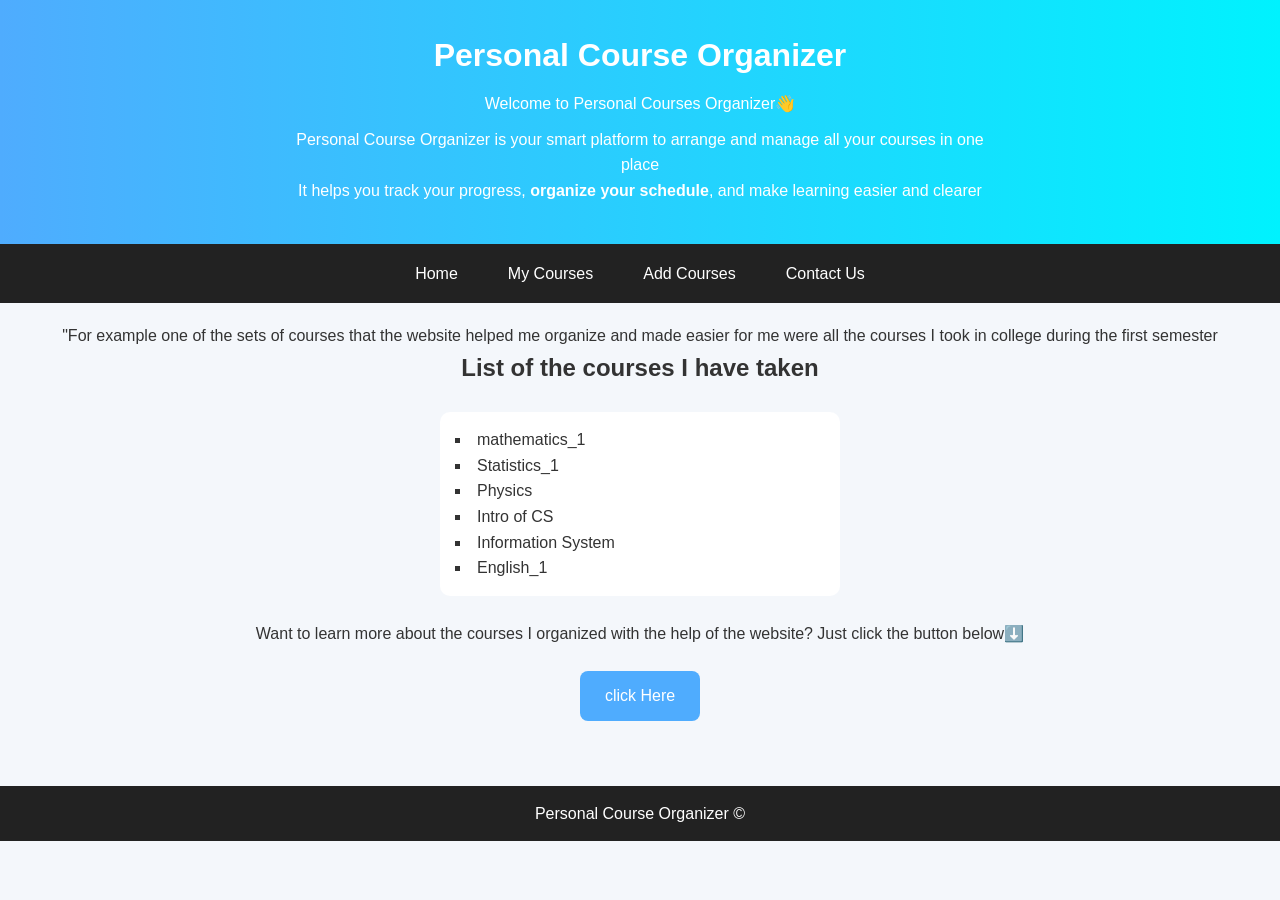
<file: index.html>
<!DOCTYPE html>
<html lang="en">

<head>
    <title>index.com</title>
    <meta name="viewport" content="width=device-width, initial-scale=1.0">
    <link rel="stylesheet" href="external.css">
</head>

<body>
    <header>
        <h1>Personal Course Organizer</h1>
        <p>Welcome to Personal Courses Organizer👋</p>
        <p>Personal Course Organizer is your smart platform to arrange and manage all your courses in one place<br> It
            helps you track your progress, <strong>organize your schedule</strong>, and make learning easier and clearer
        </p>
    </header>
    <nav>
        <ul>
            <li><a href="index.html">Home</a></li>
            <li><a href="My_Courses.html">My Courses</a></li>
            <li><a href="Add_Courses.html">Add Courses</a></li>
            <li><a href="Contact_Us.html">Contact Us</a></li>
        </ul>
    </nav>
    <main>
        <section class="first_sec">
            <p>"For example one of the sets of courses that the website helped me organize and made easier for me were
                all the courses I took in college during the first semester</p>
            <h2>List of the courses I have taken</h2>
        </section>
        <section class="second_sec">
            <ul>
                <li>mathematics_1</li>
                <li>Statistics_1</li>
                <li>Physics</li>
                <li>Intro of CS</li>
                <li>Information System</li>
                <li>English_1</li>
            </ul>
        </section>
        <section class="third_sec">

            <p>Want to learn more about the courses I organized with the help of the website? Just click the button
                below⬇️ </p>
        </section>
        <section class="final_sec">
            <a href="My_Courses.html">click Here</a>
        </section>
    </main>
    <footer>
        <p>Personal Course Organizer &copy;</p>
    </footer>
</body>

</html>
</file>
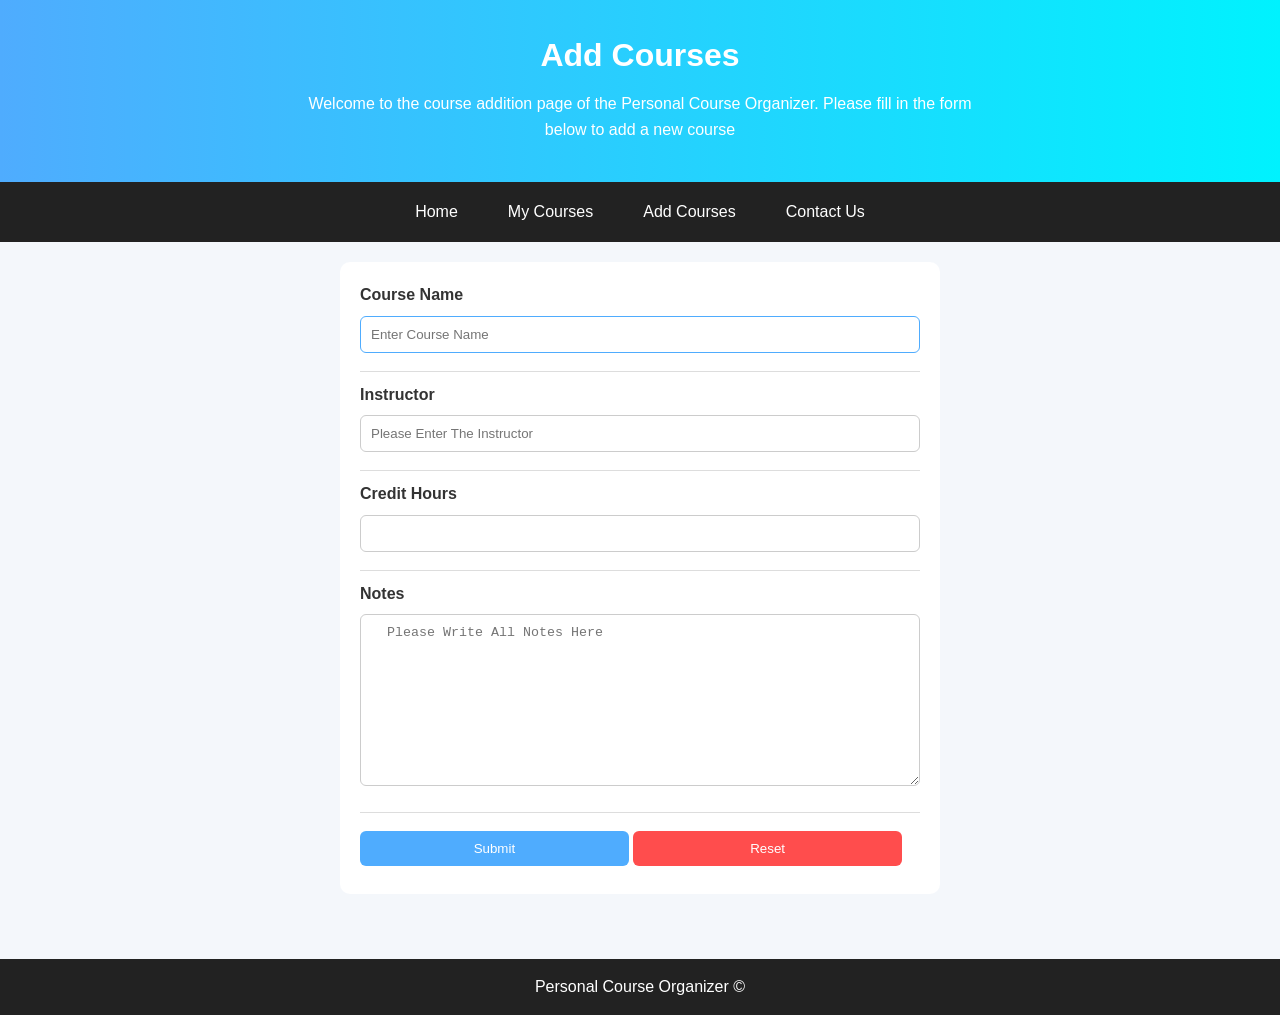
<file: Add_Courses.html>
<!DOCTYPE html>
<html lang="en">

<head>
    <title>Add courses.com</title>
    <meta name="viewport" content="width=device-width, initial-scale=1.0">
    <link rel="stylesheet" href="external.css">
</head>

<body>
    <header>
        <h1>Add Courses</h1>
        <p>Welcome to the course addition page of the Personal Course Organizer. Please fill in the form below to add a
            new course</p>
    </header>
    <nav>
        <ul>
            <li><a href="index.html">Home</a></li>
            <li><a href="My_Courses.html">My Courses</a></li>
            <li><a href="Add_Courses.html">Add Courses</a></li>
            <li><a href="Contact_Us.html">Contact Us</a></li>
        </ul>
    </nav>
    <main>
        <section class="add-course">
            <form method="post">
                <label>Course Name</label><br>
                <input type="text" name="CoursName" required placeholder="Enter Course Name" autofocus>
                <hr>
                <label>Instructor</label><br>
                <input type="text" name="instructor" required placeholder="Please Enter The Instructor">
                <hr>
                <label>Credit Hours</label><br>
                <input type="number" name="CreditHours" required min="0" max="3" step="1">
                <hr>
                <label>Notes</label><br>
                <textarea name="notes" placeholder="  Please Write All Notes Here" rows="10" cols="100"></textarea>
                <hr>
                <input type="submit" id="submit">
                <input type="reset" id="reset">
            </form>
        </section>
    </main>
    <footer>
        <p>Personal Course Organizer &copy;</p>
    </footer>
</body>

</html>
</file>
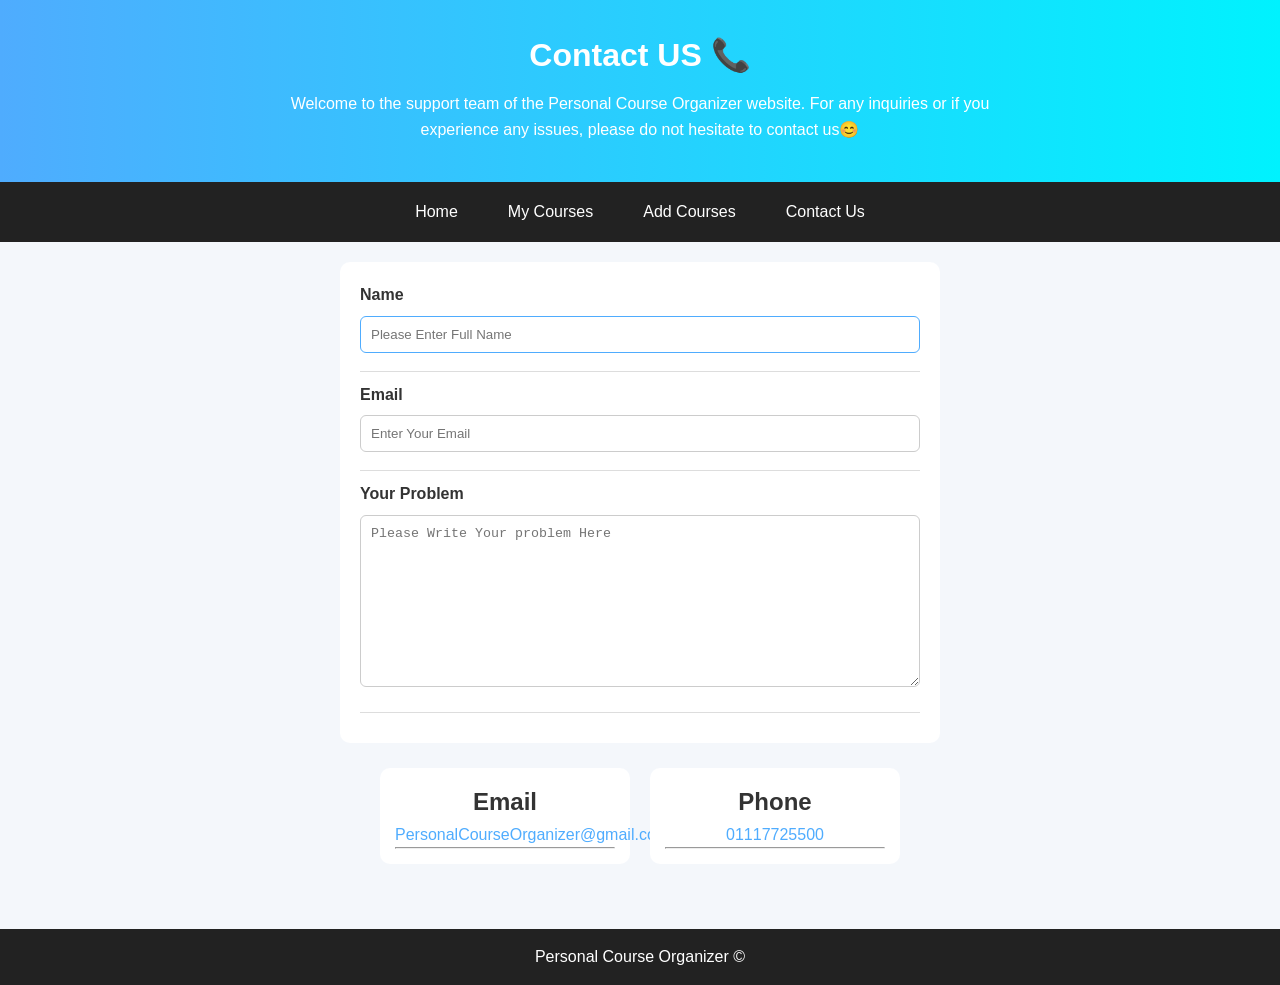
<file: Contact_Us.html>
<!DOCTYPE html>
<html lang="en">

<head>
    <title>Contact Us.com</title>
    <meta name="viewport" content="width=device-width, initial-scale=1.0">
    <link rel="stylesheet" href="external.css">
</head>

<body>
    <header>
        <h1>Contact US 📞</h1>
        <p>Welcome to the support team of the Personal Course Organizer website. For any inquiries or if you experience
            any issues, please do not hesitate to contact us😊</p>
    </header>
    <nav>
        <ul>
            <li><a href="index.html">Home</a></li>
            <li><a href="My_Courses.html">My Courses</a></li>
            <li><a href="Add_Courses.html">Add Courses</a></li>
            <li><a href="Contact_Us.html">Contact Us</a></li>
        </ul>
    </nav>
    <main>
        <section class="Info-of-client">
            <form method="post">
                <label for="name">Name</label><br>
                <input type="text" name="name of Client" id="name" required placeholder="Please Enter Full Name"
                    autofocus>
                <hr>
                <label for="email">Email</label><br>
                <input type="email" name="email" required placeholder="Enter Your Email" id="email">
                <hr>
                <label>Your Problem</label><br>
                <textarea name="The Problem" placeholder="Please Write Your problem Here" rows="10"
                    cols="50"></textarea>
                <hr>
            </form>
        </section>
        <section class="contact-items">
            <article class="contact-item1">
                <h2>Email</h2>
                <a href="mailto:PersonalCourseOrganize@gmail.com">PersonalCourseOrganizer@gmail.com</a><br>
                <hr>
            </article>
            <article class="contact-item2">
                <h2>Phone</h2>
                <a href="tel:+201117725500">01117725500</a>
                <hr>
            </article>


        </section>
    </main>
    <footer>
        <p>Personal Course Organizer &copy;</p>
    </footer>
</body>

</html>
</file>
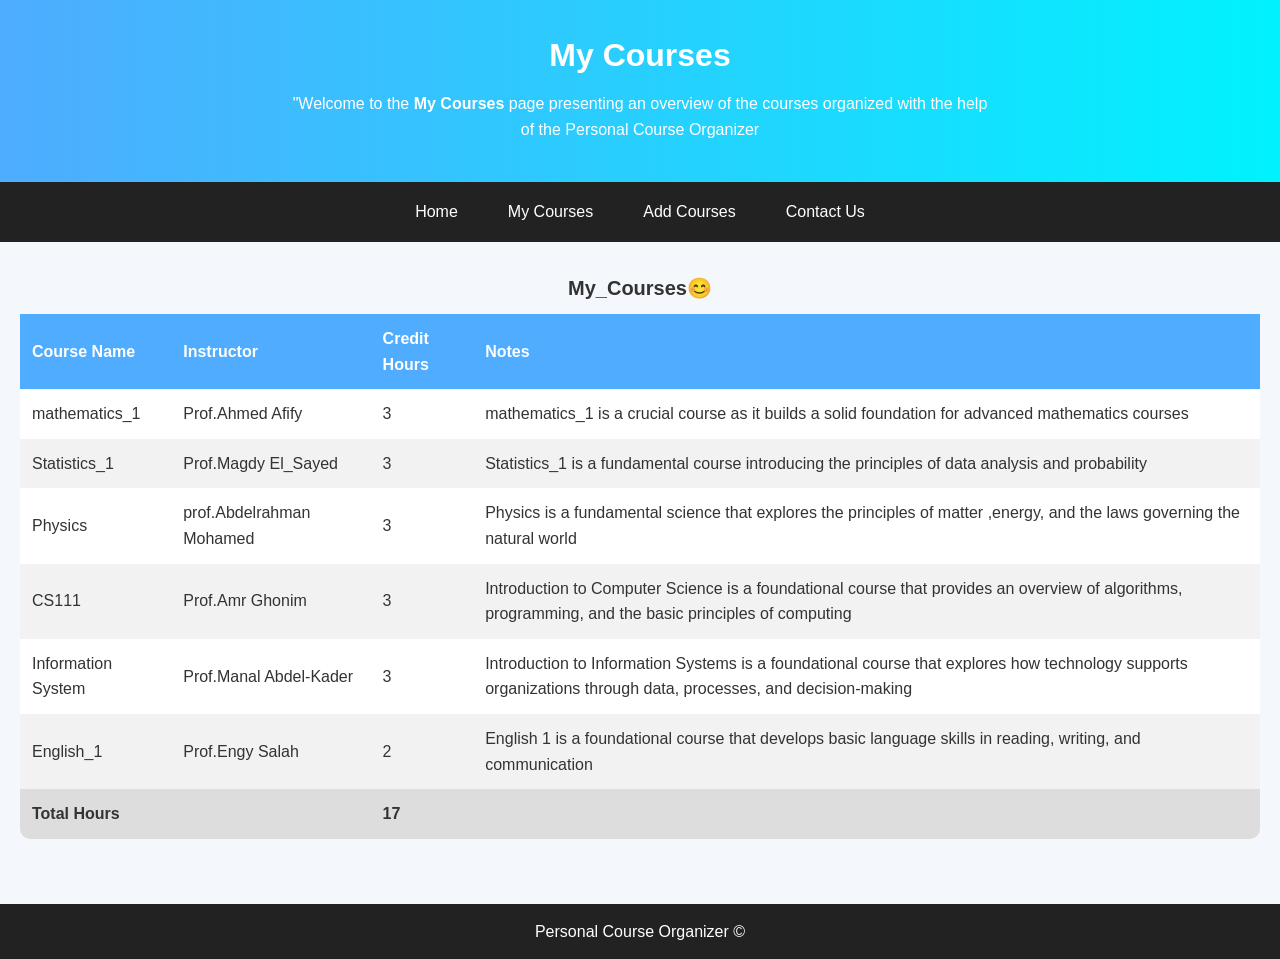
<file: My_Courses.html>
<!DOCTYPE html>
<html lang="en">

<head>
    <title>My Courses.com</title>
    <meta name="viewport" content="width=device-width, initial-scale=1.0">
    <link rel="stylesheet" href="external.css">
</head>

<body>
    <header>
        <h1>My Courses</h1>
        <p>"Welcome to the <strong>My Courses </strong> page presenting an overview of the courses organized
            with the help of the Personal Course Organizer</p>
    </header>
    <nav>
        <ul>
            <li><a href="index.html">Home</a></li>
            <li><a href="My_Courses.html">My Courses</a></li>
            <li><a href="Add_Courses.html">Add Courses</a></li>
            <li><a href="Contact_Us.html">Contact Us</a></li>
        </ul>
    </nav>
    <main>
        <section class="tabel">
            <table>
                <caption>My_Courses😊</caption>
                <thead>
                    <tr>
                        <th>Course Name</th>
                        <th>Instructor</th>
                        <th>Credit Hours</th>
                        <th>Notes</th>
                    </tr>
                </thead>
                <tbody>
                    <tr>
                        <td>mathematics_1</td>
                        <td>Prof.Ahmed Afify</td>
                        <td>3</td>
                        <td>mathematics_1 is a crucial course as it builds a solid foundation for advanced mathematics
                            courses
                        </td>
                    </tr>
                    <tr>
                        <td>Statistics_1</td>
                        <td>Prof.Magdy El_Sayed</td>
                        <td>3</td>
                        <td>Statistics_1 is a fundamental course introducing the principles of data analysis and
                            probability
                        </td>
                    </tr>
                    <tr>
                        <td>Physics</td>
                        <td>prof.Abdelrahman Mohamed</td>
                        <td>3</td>
                        <td>Physics is a fundamental science that explores the principles of matter ,energy, and the
                            laws
                            governing the natural world</td>
                    </tr>
                    <tr>
                        <td>CS111</td>
                        <td>Prof.Amr Ghonim</td>
                        <td>3</td>
                        <td>Introduction to Computer Science is a foundational course that provides an overview of
                            algorithms,
                            programming, and the basic principles of computing</td>
                    </tr>
                    <tr>
                        <td>Information System</td>
                        <td>Prof.Manal Abdel-Kader</td>
                        <td>3</td>
                        <td>Introduction to Information Systems is a foundational course that explores how technology
                            supports
                            organizations through data, processes, and decision-making</td>
                    </tr>
                    <tr>
                        <td>English_1</td>
                        <td>Prof.Engy Salah</td>
                        <td>2</td>
                        <td>English 1 is a foundational course that develops basic language skills in reading, writing,
                            and
                            communication</td>
                    </tr>
                </tbody>
                <tfoot>
                    <tr>
                        <td colspan="2">Total Hours</td>
                        <td>17</td>
                        <td></td>
                    </tr>
                </tfoot>
            </table>
        </section>
    </main>
    <footer>
        <p>Personal Course Organizer &copy;</p>
    </footer>
</body>

</html>
</file>
<file: external.css>
/* ========== RESET ========== */
* {
    margin: 0;
    padding: 0;
    box-sizing: border-box;
}

/* ========== BODY ========== */
body {
    font-family: Arial, Helvetica, sans-serif;
    background: #f4f7fb;
    color: #333;
    line-height: 1.6;
}

/* ========== HEADER ========== */
header {
    background: linear-gradient(to right, #4facfe, #00f2fe);
    color: #fff;
    text-align: center;
    padding: 30px 15px;
}

header h1 {
    margin-bottom: 10px;
}

header p {
    max-width: 700px;
    margin: 10px auto;
}

/* ========== NAVBAR ========== */
nav {
    background: #222;
}

nav ul {
    list-style: none;
    display: flex;
    justify-content: center;
    flex-wrap: wrap;
}

nav ul li {
    margin: 5px;
}

nav ul li a {
    display: block;
    padding: 12px 20px;
    color: #fff;
    text-decoration: none;
    transition: 0.3s;
}

nav ul li a:hover {
    background: #4facfe;
    border-radius: 6px;
}

/* ========== MAIN ========== */
main {
    padding: 20px;
}

section {
    margin-bottom: 25px;
}

/* ========== HOME ========== */
.first_sec,
.third_sec,
.final_sec {
    text-align: center;
}

.second_sec ul {
    background: #fff;
    padding: 15px;
    border-radius: 10px;
    list-style: square inside;
    max-width: 400px;
    margin: auto;
}

.final_sec a {
    display: inline-block;
    background: #4facfe;
    color: #fff;
    padding: 12px 25px;
    text-decoration: none;
    border-radius: 8px;
    transition: 0.3s;
}

.final_sec a:hover {
    background: #0077ff;
    transform: scale(1.05);
}

/* ========== TABLE ========== */
.tabel {
    overflow-x: auto;
}

table {
    width: 100%;
    border-collapse: collapse;
    background: #fff;
    border-radius: 10px;
    overflow: hidden;
}

caption {
    font-size: 20px;
    margin: 10px;
    font-weight: bold;
}

th,
td {
    padding: 12px;
    text-align: left;
}

thead {
    background: #4facfe;
    color: white;
}

tbody tr:nth-child(even) {
    background: #f2f2f2;
}

tbody tr:hover {
    background: #dbeafe;
    transition: 0.3s;
}

tfoot {
    background: #ddd;
    font-weight: bold;
}

/* ========== FORMS (Add + Contact) ========== */
form {
    background: #fff;
    padding: 20px;
    border-radius: 10px;
    max-width: 600px;
    margin: auto;
}

form label {
    font-weight: bold;
}

form input,
form textarea {
    width: 100%;
    padding: 10px;
    margin: 8px 0;
    border: 1px solid #ccc;
    border-radius: 6px;
    transition: 0.3s;
}

form input:focus,
form textarea:focus {
    border-color: #4facfe;
    outline: none;
}

/* buttons */
#submit,
#reset {
    width: 48%;
    padding: 10px;
    border: none;
    border-radius: 6px;
    color: white;
    cursor: pointer;
}

#submit {
    background: #4facfe;
}

#reset {
    background: #ff4d4d;
}

#submit:hover {
    background: #0077ff;
}

#reset:hover {
    background: #cc0000;
}

form hr {
    border: none;
    border-top: 1px solid #ddd;
    margin: 10px 0;
}

/* ========== CONTACT ========== */
.contact-items {
    display: flex;
    justify-content: center;
    gap: 20px;
    flex-wrap: wrap;
}

.contact-items article {
    background: #fff;
    padding: 15px;
    border-radius: 10px;
    width: 250px;
    text-align: center;
}

.contact-items a {
    color: #4facfe;
    text-decoration: none;
}

.contact-items a:hover {
    text-decoration: underline;
}

/* ========== FOOTER ========== */
footer {
    background: #222;
    color: white;
    text-align: center;
    padding: 15px;
    margin-top: 20px;
}

/* ========== RESPONSIVE ========== */
@media (max-width: 768px) {

    nav ul {
        flex-direction: column;
        align-items: center;
    }

    form {
        width: 100%;
    }

    #submit,
    #reset {
        width: 100%;
        margin-top: 10px;
    }
}
</file>
